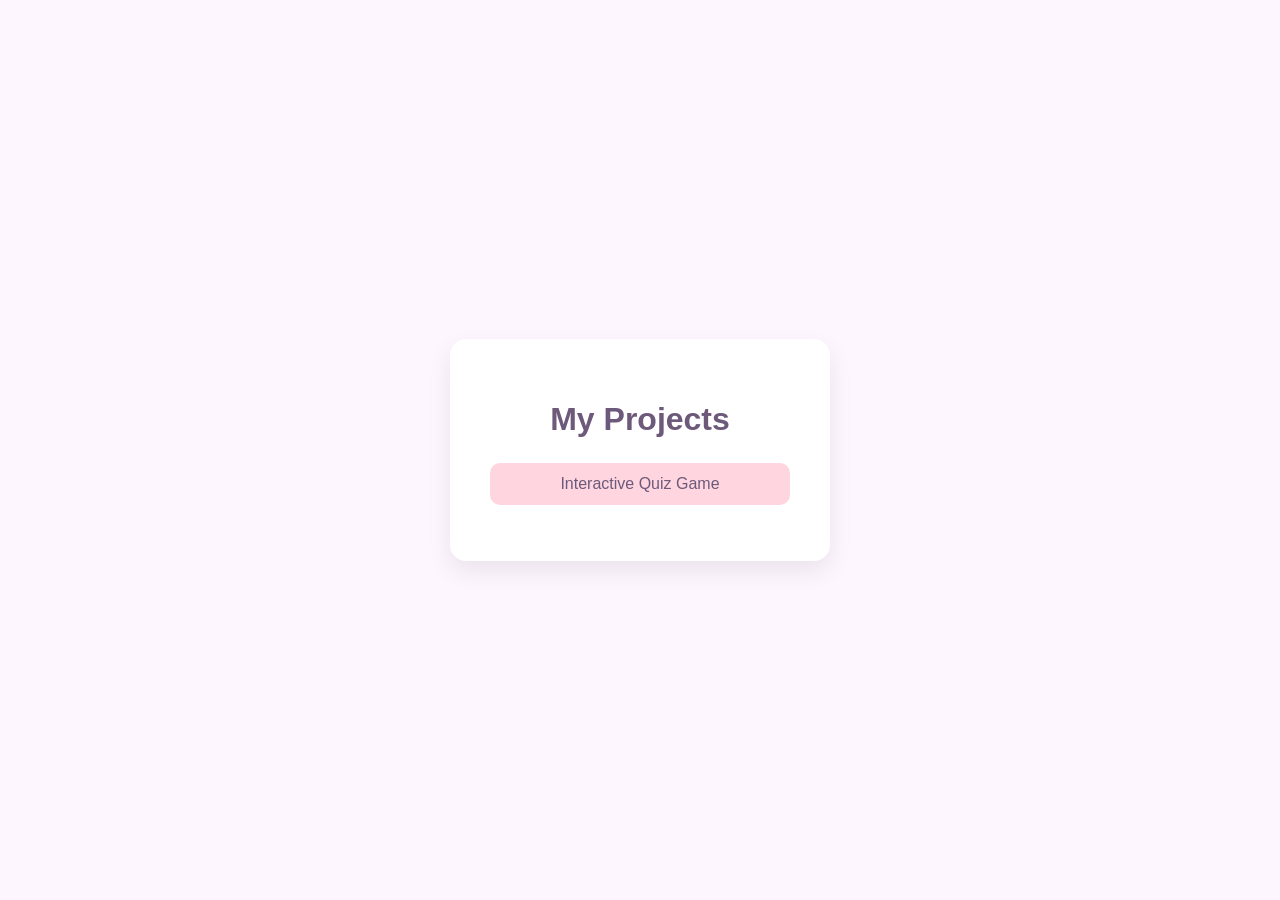
<file: index.html>
<!DOCTYPE html>
<html lang="en">
<head>
  <meta charset="UTF-8">
  <title>My Projects</title>

  <style>
    body {
      font-family: "Segoe UI", sans-serif;
      background: #fef6ff;
      color: #4b4453;
      display: flex;
      justify-content: center;
      align-items: center;
      height: 100vh;
      margin: 0;
    }

    .container {
      text-align: center;
      background: #ffffff;
      padding: 40px;
      border-radius: 16px;
      box-shadow: 0 10px 25px rgba(0, 0, 0, 0.08);
      width: 300px;
    }

    h1 {
      margin-bottom: 25px;
      color: #6d597a;
    }

    ul {
      list-style: none;
      padding: 0;
    }

    li {
      margin: 12px 0;
    }

    a {
      text-decoration: none;
      display: block;
      padding: 12px;
      border-radius: 10px;
      background: #ffd6e0;
      color: #6d597a;
      font-weight: 500;
      transition: 0.3s;
    }

    a:hover {
      background: #ffb3c6;
      transform: scale(1.05);
    }
  </style>

</head>
<body>

  <div class="container">
    <h1>My Projects</h1>

    <ul>
      <li>
        <a href="01_intractive_quiz_game/">Interactive Quiz Game</a>
      </li>
    </ul>
  </div>

</body>
</html>
</file>
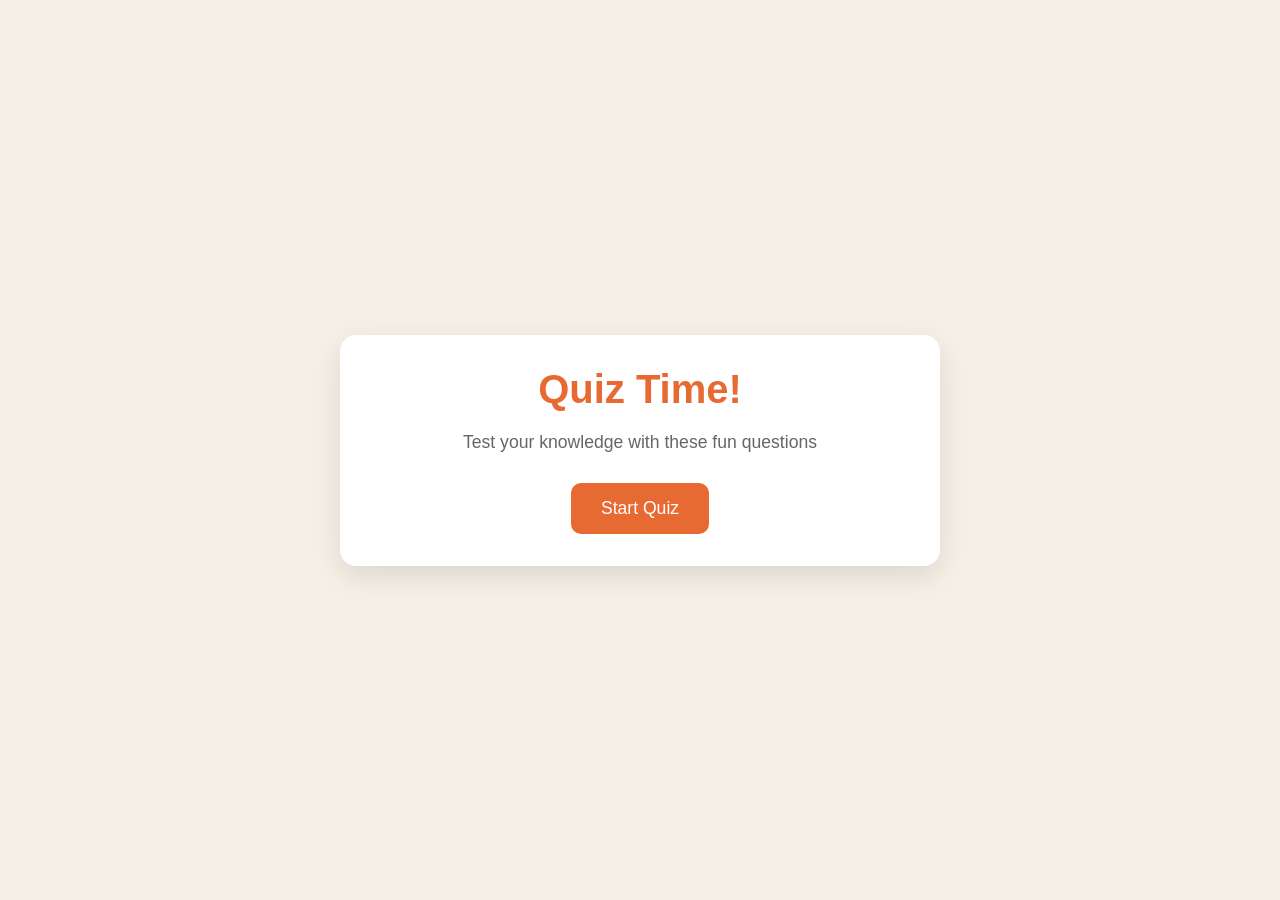
<file: 01_intractive_quiz_game/index.html>
<!DOCTYPE html>
<html lang="en">
<head>
    <meta charset="UTF-8">
    <meta name="viewport" content="width=device-width, initial-scale=1.0">
    <title>Quiz  game</title>
    <link rel="stylesheet" href="style.css">
</head>
<body>
    <div class="containeer">
        <div class="screen active" id="start-screen">
            <h1>Quiz Time!</h1>
            <p>Test your knowledge with these fun questions</p>
            <button id="start-btn">Start Quiz</button>
        </div>

        <div class="screen" id="quiz-screen">
            <div class="quiz-header">
                <h2 id="question-text"> Question Goes here</h2>
                <div class="quiz-info">
                    <p>
                        question <span id="current-question">1</span> of <span id="total-questions"> 5 </span>
                    </p>

                    <p>
                        Score: <span id="Score">0</span>
                    </p>
                </div>
            </div>
            <div id="answers-container" class="answers-container">

            </div>
            <div class="progress-bar">
                <div id="progress" class="progress">

                </div>
            </div>
        </div>
        <div id="result-screen" class="screen">
            <h1> Quiz Result</h1>
            <div class="result-info">
                <p>You scored <span id="final-score">0</span> Out of <span id="max-score">5</span></p>
                <div id="result-message"> Good Job!</div>

            </div>
            <button id="restart-btn">Restart Quiz</button>
        </div>
    </div>
    <script src="script.js"></script>
</body>
</html>
</file>
<file: 01_intractive_quiz_game/style.css>
/* basic reset */


*{
    padding: 0;
    margin: 0;
    box-sizing: border-box;
}

body{
    background: #f5efe6;
    display: flex;
    justify-content: center;
    align-items: center;
    min-height: 100vh;
    padding: 1rem;
    font-family: sans-serif;
}

.containeer{
    background-color: white;
    border-radius: 1rem;
    box-shadow: 0 10px 30px rgba(0, 0, 0, 0.1);
    width: 100px;
    min-width: 600px;
    overflow: hidden;
    position: relative;
}

.screen{
    display: none;
    padding: 2rem;
    text-align: center;
}

.screen.active{
    display: block;
}

#start-screen h1{
    color: #e86a33;
    margin-bottom: 20px;
    font-size: 2.5rem;
}

#start-screen p{
    color: #666;
    margin-bottom: 30px;
    font-size: 1.1rem;
}

.quiz-header{
    margin-bottom: 2rem;
}

#question-text{
    color: #333;
    font-size: 1.5rem;
    margin-bottom: 1rem;
    line-height: 1.4;
}

.quiz-info{
    display: flex;
    justify-content: space-between;
    color: #666;
    font-size: 1rem;
    margin-bottom: 10px;
}

.answers-container{
    display: flex;
    flex-direction:  column;
    gap: 10px;
    margin-bottom: 25px;
}

.answer-btn{
    border-color: #f8f0e5;
    color: #555;
    border: 2px solid #eadbc8;
    border-radius: 10px;
    padding: 1rem;
    cursor: pointer;
    text-align: left;
    transition: all 0.3s ease;
}

.answer-btn:hover{
    background-color: #eadbc8;
    border-color: #dac0ae;
}

.answer-btn.correct{
    background-color: #e6fff0;
    border-color: #a3f0c4;
    color: #28a745;
}

.answer-btn.incorrect{
    background-color: #fff0f0;
    border-color: #ffbdbd;
    color: #dc3545;
}

.progress-bar{
    height: 10px;
    background-color: #f8f0e5;
    border-radius: 5px;
    overflow: hidden;
    margin-top: 20px;
}

.progress{
    height: 100%;
    background-color: #e86a33;
    width: 0%;
    transition: width 0.3s ease;
}

/* result screen */

#result-screen h1{
    color:  #e86a33;
    margin-bottom: 30px;
}

.result-info{
    background-color: #f8f0e5;
    border-radius: 10px;
    padding: 20px;
    margin-bottom: 30px;
}

.result-info p{
    font-size: 1.2rem;
    color: #333;
    margin-bottom: #e86a33;
}

button{
    background-color: #e86a33;
    color: white;
    border: none;
    border-radius: 10px;
    padding: 15px 30px;
    font-size: 1.1rem;
    cursor: pointer;
    transition: background-color 0.3s ease;
}

button:hover{
    background-color: #d45b28;
}

/* responsive design */
@media(max-width: 500px){
    .screen{
        padding: 1rem;
    }
    #start-screen{
        font-size: 2rem;
    }
}
</file>
